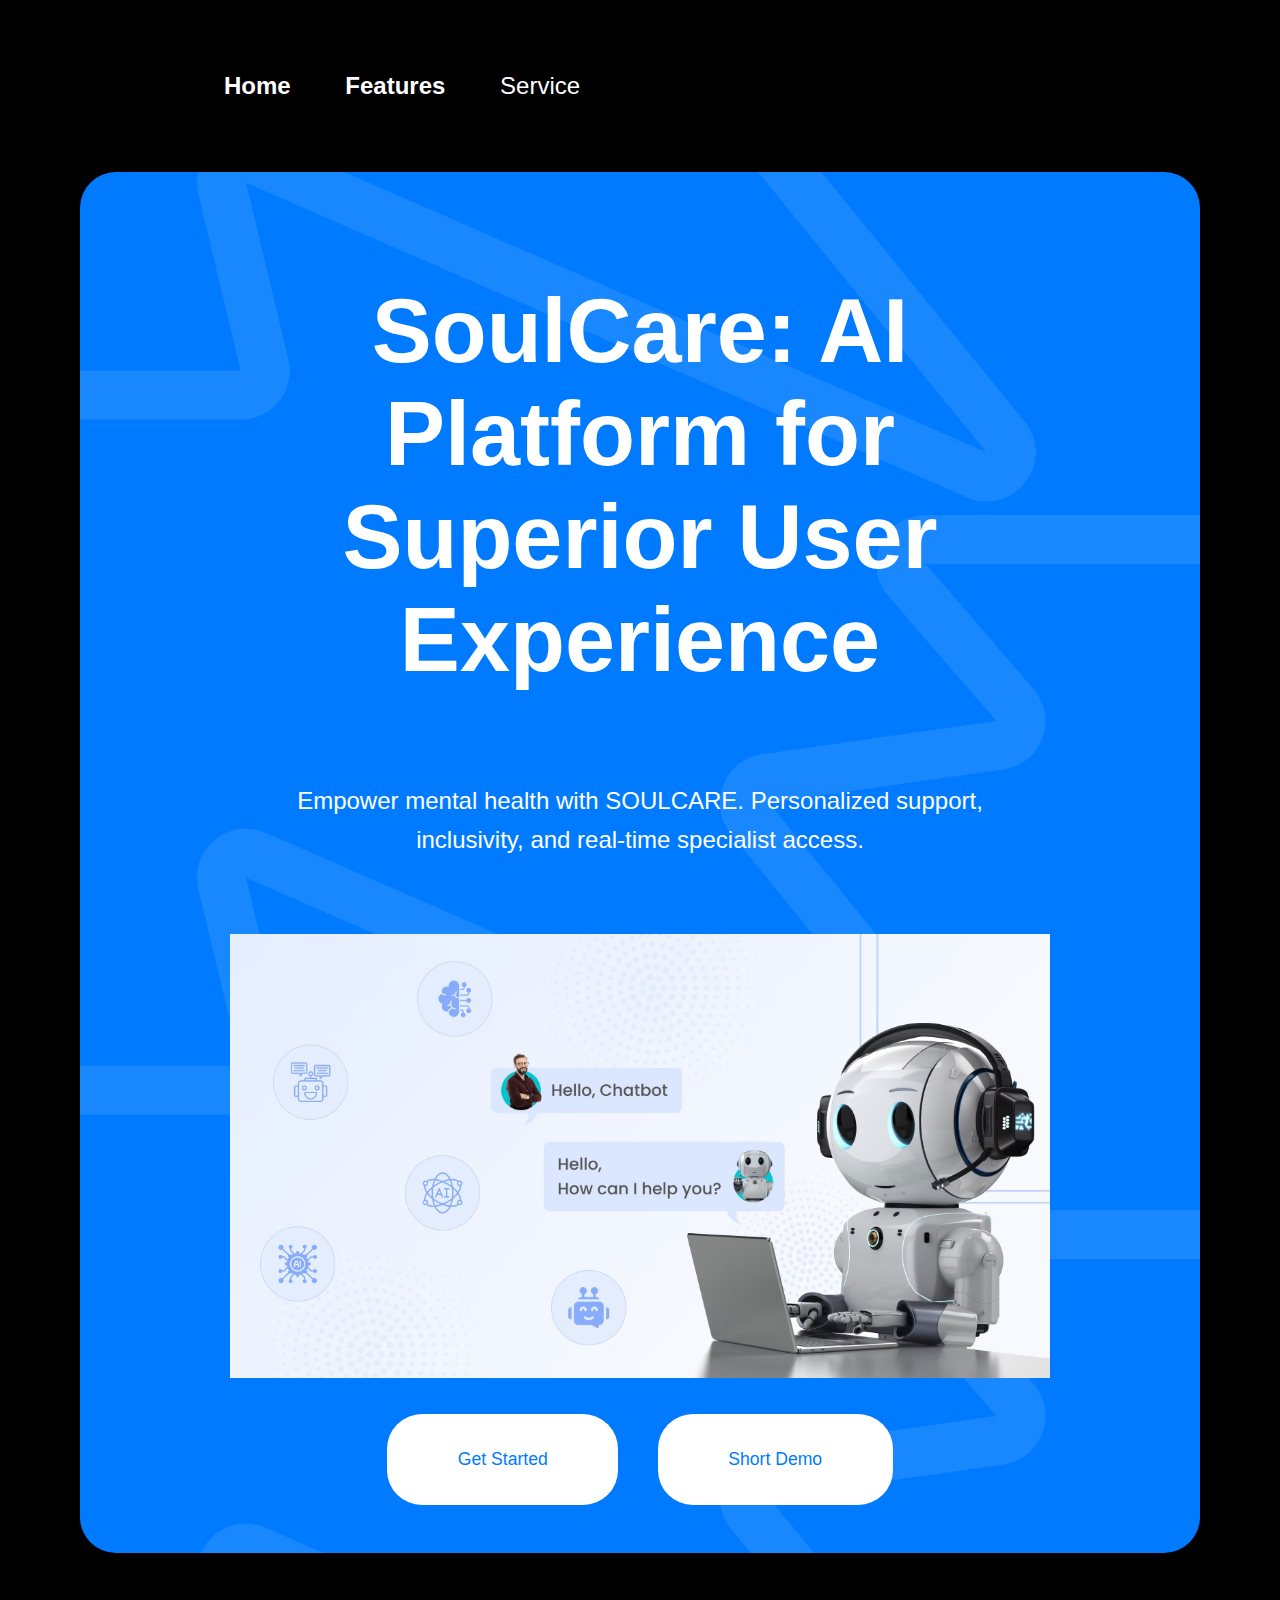
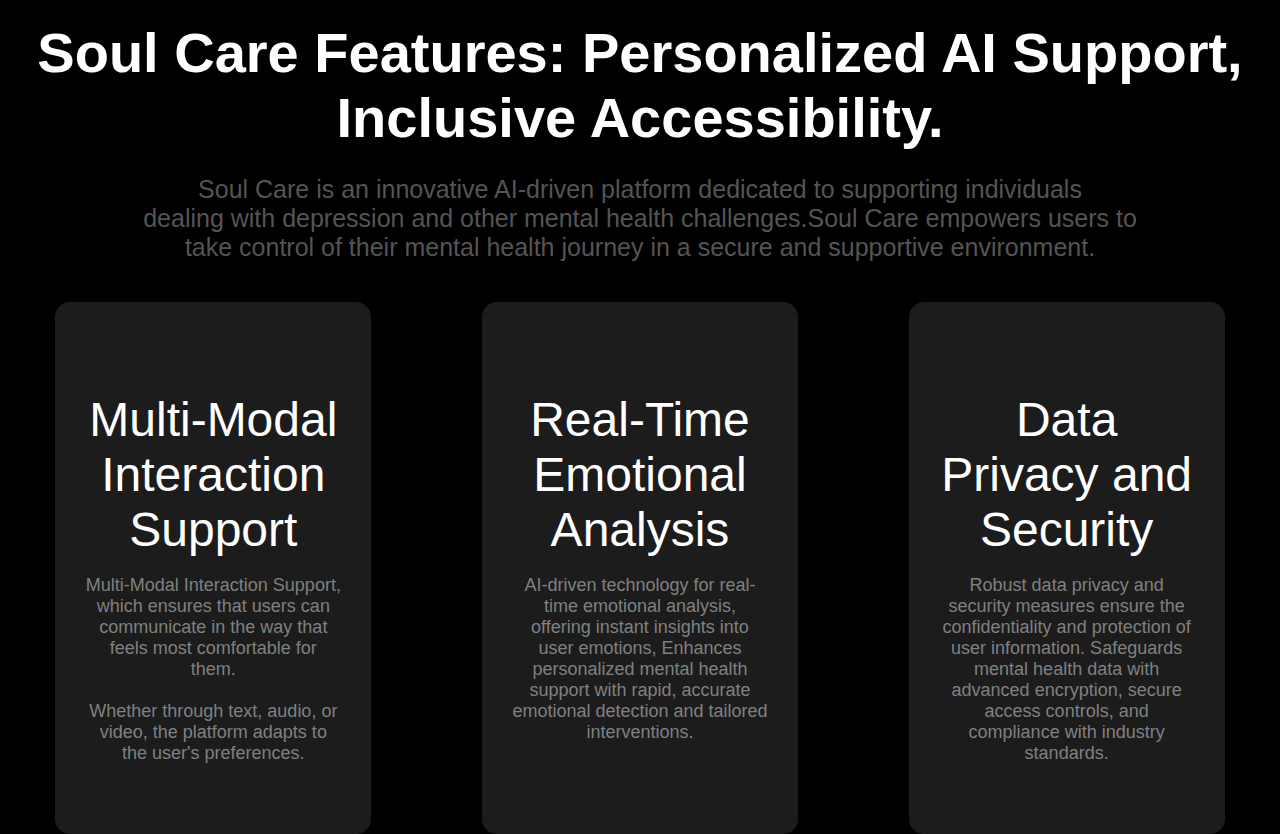
<file: index.html>
<!DOCTYPE html>
<html>
<head>
  <title>SoulCare: AI Platform for Superior User Experience</title>
  <link rel="stylesheet" type="text/css" href="style.css"
  
</head>
<body>

  <header>
    <ul>
      <li><nav><a href="#hom" class="navo">Home</a></li>
      <li><nav><a href="#featur" class="navo">Features</a></nav></li>
      <li>Service</li>
    </ul>
  
  </header>

  <main>
    <div class="container">
    <section class="imp">
      <h1 id="hom">SoulCare: AI Platform for Superior User Experience</h1>
      <p>Empower mental health with SOULCARE. Personalized support,<br>
        inclusivity, and real-time specialist access.</p>
        <img src="overlay-image.jpg" alt="Description of Image">
      <div class="buttons">
        <button>Get Started</button>
        <button>Short Demo</button>
      </div>
    </section>
       <section class="sc">
           <h2 id="featur">Soul Care Features: Personalized AI Support, <br>
            Inclusive Accessibility. 
            <br></h2>
        <p> Soul Care is an innovative AI-driven platform dedicated to supporting individuals 
            <br>dealing with depression and other mental health challenges.Soul Care empowers users to
             <br> take control of their mental health journey in a secure and supportive environment.
             <br>
        </p>
        <div class="features">
            <div class="feature-card">
                <div class="icon"></div>
                <h2>Multi-Modal Interaction Support</h2>

                <p> Multi-Modal Interaction Support, which ensures that users can communicate in the way that feels most comfortable for them.<br> 
                   <br> Whether through text, audio, or video, the platform adapts to the user's preferences.</p>
            </div>
            <div class="feature-card highlight">
                <div class="icon"></div>
                <h2>Real-Time Emotional Analysis</h2>
                <p>AI-driven technology for real-time emotional analysis, offering instant insights into user emotions,
                    Enhances personalized mental health support with rapid, accurate emotional detection and tailored interventions.</p>
            </div>
            <div class="feature-card">
                <div class="icon"></div>
                <h2>Data Privacy and Security</h2>
                <p>Robust data privacy and security measures ensure the confidentiality and protection of user information.
                     Safeguards mental health data with advanced encryption, secure access controls, and compliance with industry standards.</p>
            </div>
        </div>
</section>
    </section>
</section>

</div>  
  </main>

</body>
</html>
</file>
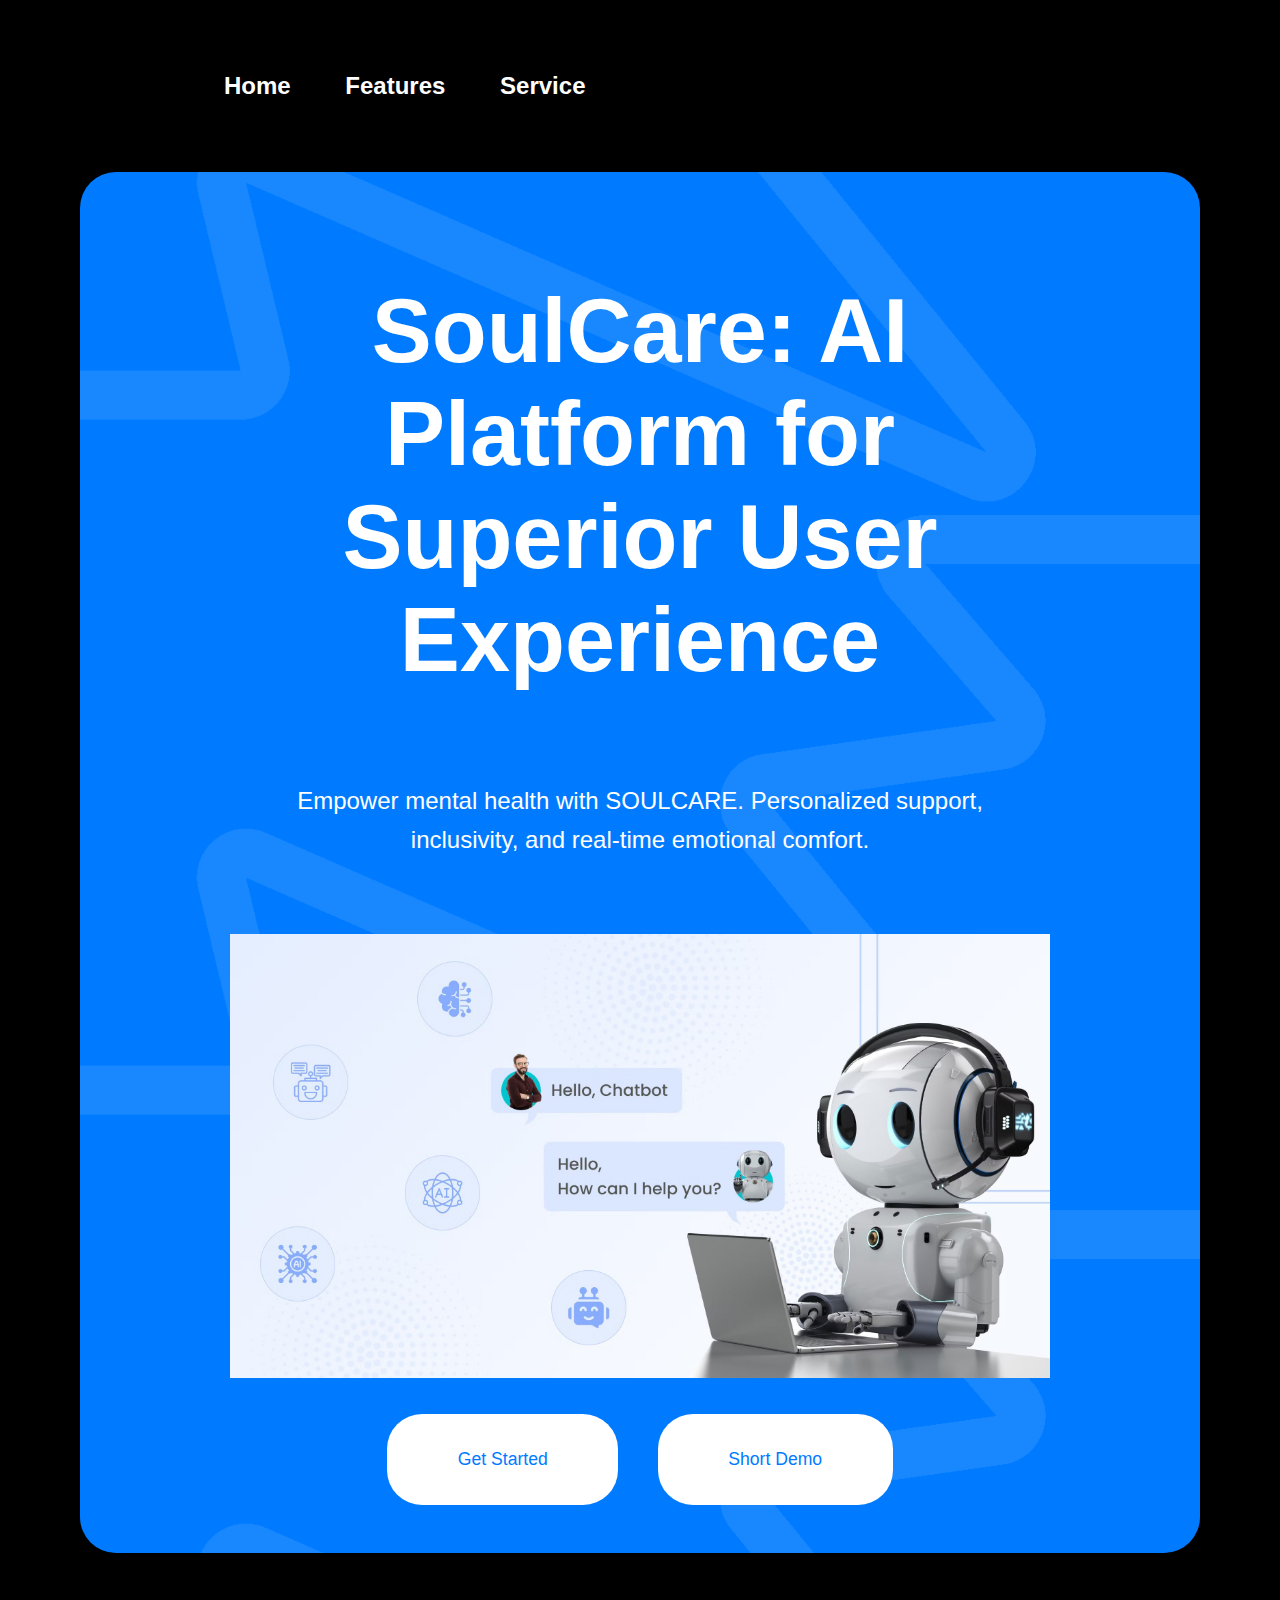
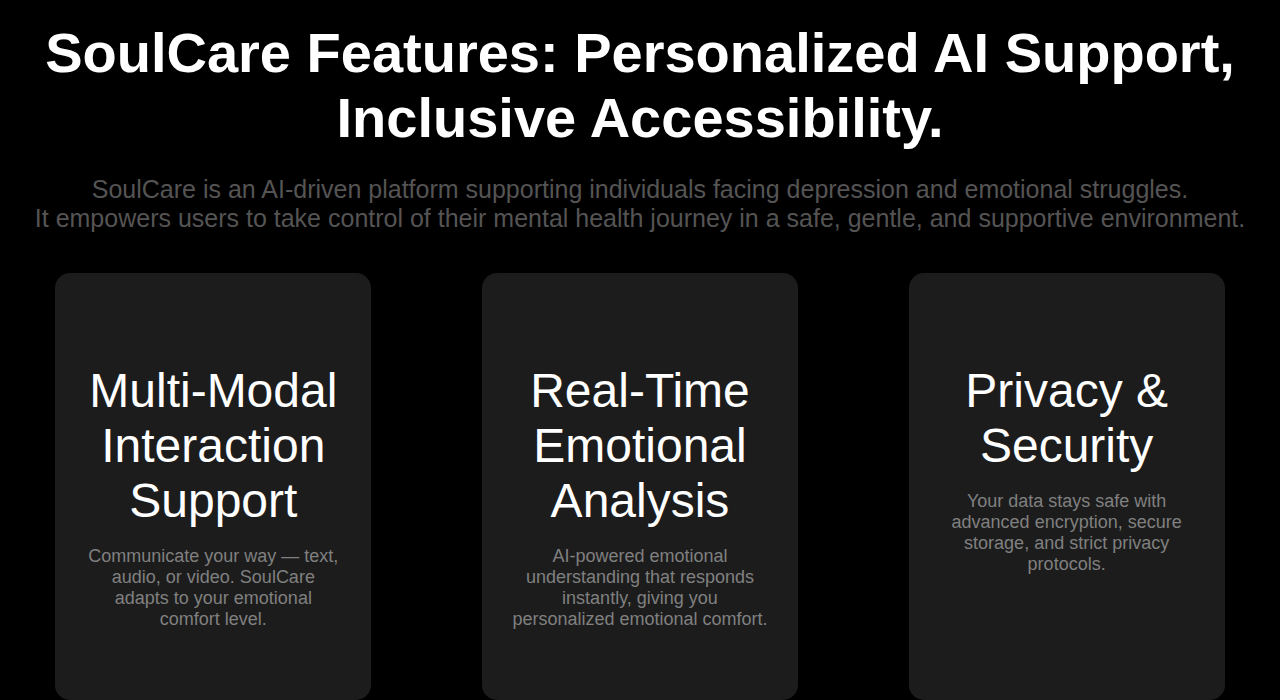
<file: Frontend/index.html>
<!DOCTYPE html>
<html lang="en">

<head>
  <meta charset="UTF-8" />
  <meta name="viewport" content="width=device-width, initial-scale=1.0" />
  <title>SoulCare: AI Platform for Superior User Experience</title>
  <link rel="stylesheet" type="text/css" href="style.css" />
</head>

<body>

  <!-- NAVBAR -->
  <header>
    <nav>
      <ul>
        <li><a href="#home" class="navo">Home</a></li>
        <li><a href="#features" class="navo">Features</a></li>
        <li><a href="#service" class="navo">Service</a></li> 
      </ul>
    </nav>
  </header>

  <!-- HERO SECTION -->
  <main>
    <div class="container">

      <section class="imp" id="home">
        <h1>SoulCare: AI Platform for Superior User Experience</h1>

        <p>
          Empower mental health with SOULCARE. Personalized support, <br />
          inclusivity, and real-time emotional comfort.
        </p>

        <img src="overlay-image.jpg" alt="SoulCare Image" class="hero-img" />

        <div class="buttons">
          <button onclick="window.location.href='chat.html'">Get Started</button>
          <button>Short Demo</button>
        </div>
      </section>

      <!-- FEATURES SECTION -->
      <section class="sc" id="features">
        <h2>
          SoulCare Features: Personalized AI Support, <br />
          Inclusive Accessibility.
        </h2>

        <p>
          SoulCare is an AI-driven platform supporting individuals facing
          depression and emotional struggles.<br />
          It empowers users to take control of their mental health journey in a
          safe, gentle, and supportive environment.
        </p>

        <div class="features">

          <div class="feature-card">
            <h2>Multi-Modal Interaction Support</h2>
            <p>
              Communicate your way — text, audio, or video.
              SoulCare adapts to your emotional comfort level.
            </p>
          </div>

          <div class="feature-card highlight">
            <h2>Real-Time Emotional Analysis</h2>
            <p>
              AI-powered emotional understanding that responds instantly, giving
              you personalized emotional comfort.
            </p>
          </div>

          <div class="feature-card">
            <h2>Privacy & Security</h2>
            <p>
              Your data stays safe with advanced encryption, secure storage, and
              strict privacy protocols.
            </p>
          </div>

        </div>
      </section>

    </div>
  </main>

</body>

</html>
</file>
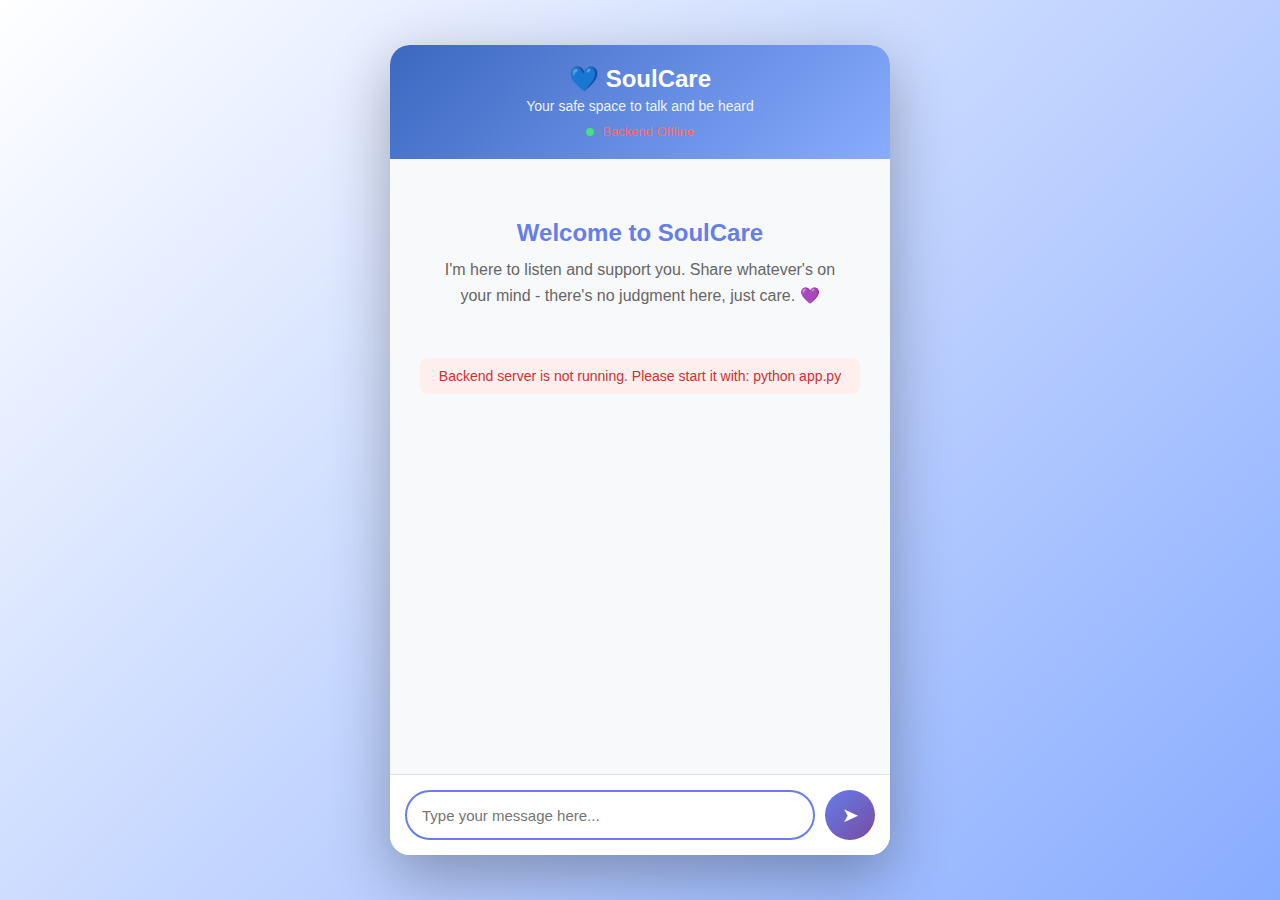
<file: chat.html>
<!DOCTYPE html>
<html lang="en">
<head>
    <meta charset="UTF-8">
    <meta name="viewport" content="width=device-width, initial-scale=1.0">
    <title>SoulCare - Mental Wellness Chat</title>
    <style>
        * {
            margin: 0;
            padding: 0;
            box-sizing: border-box;
        }

        body {
            font-family: 'Segoe UI', Tahoma, Geneva, Verdana, sans-serif;
            background: linear-gradient(135deg, #ffffff  0%, #88ACFF 100%);
            height: 100vh;
            display: flex;
            justify-content: center;
            align-items: center;
            overflow: hidden;
        }

        .container {
            width: 95%;
            max-width: 500px;
            height: 90vh;
            background: rgba(255, 255, 255, 0.95);
            border-radius: 20px;
            box-shadow: 0 20px 60px rgba(0, 0, 0, 0.3);
            display: flex;
            flex-direction: column;
            overflow: hidden;
        }

        .header {
            background: linear-gradient(135deg, #3c68c0  0%, #88ACFF  100%);
            color: white;
            padding: 20px;
            text-align: center;
            box-shadow: 0 2px 10px rgba(0, 0, 0, 0.1);
        }

        .header h1 {
            font-size: 24px;
            margin-bottom: 5px;
        }

        .header p {
            font-size: 14px;
            opacity: 0.9;
        }

        .status {
            display: flex;
            align-items: center;
            justify-content: center;
            gap: 8px;
            margin-top: 10px;
            font-size: 13px;
        }

        .status-dot {
            width: 8px;
            height: 8px;
            background: #4ade80;
            border-radius: 50%;
            animation: pulse 2s infinite;
        }

        @keyframes pulse {
            0%, 100% { opacity: 1; }
            50% { opacity: 0.5; }
        }

        .chat-container {
            flex: 1;
            overflow-y: auto;
            padding: 20px;
            background: #f8f9fa;
        }

        .message {
            margin-bottom: 15px;
            display: flex;
            animation: slideIn 0.3s ease;
        }

        @keyframes slideIn {
            from {
                opacity: 0;
                transform: translateY(10px);
            }
            to {
                opacity: 1;
                transform: translateY(0);
            }
        }

        .message.user {
            justify-content: flex-end;
        }

        .message-content {
            max-width: 75%;
            padding: 12px 16px;
            border-radius: 18px;
            word-wrap: break-word;
            line-height: 1.4;
        }

        .message.bot .message-content {
            background: white;
            color: #333;
            border-bottom-left-radius: 4px;
            box-shadow: 0 2px 5px rgba(0, 0, 0, 0.05);
        }

        .message.user .message-content {
            background: linear-gradient(135deg, #667eea 0%, #764ba2 100%);
            color: white;
            border-bottom-right-radius: 4px;
        }

        .emotion-tag {
            display: inline-block;
            font-size: 11px;
            background: rgba(102, 126, 234, 0.1);
            color: #667eea;
            padding: 3px 8px;
            border-radius: 10px;
            margin-top: 5px;
        }

        .crisis-alert {
            background: #fee;
            border-left: 4px solid #f44;
            padding: 15px;
            margin: 10px 0;
            border-radius: 8px;
            color: #c33;
            font-size: 14px;
            line-height: 1.6;
        }

        .typing-indicator {
            display: none;
            padding: 10px 15px;
            background: white;
            border-radius: 18px;
            width: fit-content;
            box-shadow: 0 2px 5px rgba(0, 0, 0, 0.05);
        }

        .typing-indicator.active {
            display: block;
        }

        .typing-indicator span {
            height: 8px;
            width: 8px;
            background: #999;
            border-radius: 50%;
            display: inline-block;
            margin: 0 2px;
            animation: typing 1.4s infinite;
        }

        .typing-indicator span:nth-child(2) {
            animation-delay: 0.2s;
        }

        .typing-indicator span:nth-child(3) {
            animation-delay: 0.4s;
        }

        @keyframes typing {
            0%, 60%, 100% {
                transform: translateY(0);
            }
            30% {
                transform: translateY(-10px);
            }
        }

        .input-area {
            padding: 15px;
            background: white;
            border-top: 1px solid #e0e0e0;
            display: flex;
            gap: 10px;
        }

        #userInput {
            flex: 1;
            padding: 12px 15px;
            border: 2px solid #e0e0e0;
            border-radius: 25px;
            font-size: 15px;
            outline: none;
            transition: border-color 0.3s;
        }

        #userInput:focus {
            border-color: #667eea;
        }

        #sendBtn {
            width: 50px;
            height: 50px;
            background: linear-gradient(135deg, #667eea 0%, #764ba2 100%);
            border: none;
            border-radius: 50%;
            color: white;
            font-size: 20px;
            cursor: pointer;
            transition: transform 0.2s, box-shadow 0.2s;
        }

        #sendBtn:hover {
            transform: scale(1.05);
            box-shadow: 0 5px 15px rgba(102, 126, 234, 0.4);
        }

        #sendBtn:active {
            transform: scale(0.95);
        }

        #sendBtn:disabled {
            background: #ccc;
            cursor: not-allowed;
            transform: none;
        }

        .welcome-message {
            text-align: center;
            padding: 40px 20px;
            color: #666;
        }

        .welcome-message h2 {
            color: #667eea;
            margin-bottom: 10px;
        }

        .welcome-message p {
            line-height: 1.6;
        }

        /* Scrollbar styling */
        .chat-container::-webkit-scrollbar {
            width: 6px;
        }

        .chat-container::-webkit-scrollbar-track {
            background: #f1f1f1;
        }

        .chat-container::-webkit-scrollbar-thumb {
            background: #667eea;
            border-radius: 3px;
        }

        .error-message {
            background: #fee;
            color: #c33;
            padding: 10px;
            border-radius: 8px;
            text-align: center;
            margin: 10px;
            font-size: 14px;
        }
    </style>
</head>
<body>
    <div class="container">
        <div class="header">
            <h1>💙 SoulCare</h1>
            <p>Your safe space to talk and be heard</p>
            <div class="status">
                <div class="status-dot"></div>
                <span id="statusText">Online & Ready</span>
            </div>
        </div>

        <div class="chat-container" id="chatContainer">
            <div class="welcome-message">
                <h2>Welcome to SoulCare</h2>
                <p>I'm here to listen and support you. Share whatever's on your mind - there's no judgment here, just care. 💜</p>
            </div>
        </div>

        <div class="typing-indicator" id="typingIndicator">
            <span></span>
            <span></span>
            <span></span>
        </div>

        <div class="input-area">
            <input 
                type="text" 
                id="userInput" 
                placeholder="Type your message here..." 
                autocomplete="off"
            >
            <button id="sendBtn">➤</button>
        </div>
    </div>

    <script>
        // Configuration
        const API_URL = 'http://localhost:5000';
        const sessionId = 'user_' + Date.now() + '_' + Math.random().toString(36).substr(2, 9);

        // DOM Elements
        const chatContainer = document.getElementById('chatContainer');
        const userInput = document.getElementById('userInput');
        const sendBtn = document.getElementById('sendBtn');
        const typingIndicator = document.getElementById('typingIndicator');
        const statusText = document.getElementById('statusText');

        // Check backend connection on load
        checkBackendConnection();

        // Event Listeners
        sendBtn.addEventListener('click', sendMessage);
        userInput.addEventListener('keypress', (e) => {
            if (e.key === 'Enter' && !e.shiftKey) {
                e.preventDefault();
                sendMessage();
            }
        });

        // Check if backend is running
        async function checkBackendConnection() {
            try {
                const response = await fetch(`${API_URL}/health`);
                if (response.ok) {
                    statusText.textContent = 'Online & Ready';
                    statusText.style.color = '#4ade80';
                } else {
                    throw new Error('Backend not responding');
                }
            } catch (error) {
                statusText.textContent = 'Backend Offline';
                statusText.style.color = '#ff6b6b';
                showError('Backend server is not running. Please start it with: python app.py');
            }
        }

        // Send message to backend
        async function sendMessage() {
            const message = userInput.value.trim();
            
            if (!message) return;

            // Disable input while sending
            userInput.disabled = true;
            sendBtn.disabled = true;

            // Display user message
            addMessage(message, 'user');
            userInput.value = '';

            // Show typing indicator
            typingIndicator.classList.add('active');
            chatContainer.scrollTop = chatContainer.scrollHeight;

            try {
                const response = await fetch(`${API_URL}/chat`, {
                    method: 'POST',
                    headers: {
                        'Content-Type': 'application/json',
                    },
                    body: JSON.stringify({
                        message: message,
                        session_id: sessionId
                    })
                });

                if (!response.ok) {
                    throw new Error('Network response was not ok');
                }

                const data = await response.json();

                // Hide typing indicator
                typingIndicator.classList.remove('active');

                // Display bot response
                addMessage(data.response, 'bot', data.analysis, data.crisis_detected);

                // Log analysis to console for debugging
                console.log('Emotion:', data.analysis.emotion);
                console.log('Confidence:', data.analysis.confidence);
                console.log('Sentiment:', data.analysis.sentiment);

            } catch (error) {
                console.error('Error:', error);
                typingIndicator.classList.remove('active');
                showError('Sorry, I couldn\'t connect to the server. Please make sure the backend is running.');
            } finally {
                // Re-enable input
                userInput.disabled = false;
                sendBtn.disabled = false;
                userInput.focus();
            }
        }

        // Add message to chat
        function addMessage(text, sender, analysis = null, isCrisis = false) {
            const messageDiv = document.createElement('div');
            messageDiv.className = `message ${sender}`;

            const contentDiv = document.createElement('div');
            contentDiv.className = 'message-content';
            
            // Handle crisis messages
            if (isCrisis) {
                contentDiv.innerHTML = text.replace(/\n/g, '<br>');
            } else {
                contentDiv.textContent = text;
            }

            // Add emotion tag for bot messages
            if (sender === 'bot' && analysis && analysis.emotion && !isCrisis) {
                const emotionTag = document.createElement('div');
                emotionTag.className = 'emotion-tag';
                emotionTag.textContent = `${analysis.emotion} (${Math.round(analysis.confidence * 100)}%)`;
                contentDiv.appendChild(emotionTag);
            }

            messageDiv.appendChild(contentDiv);
            chatContainer.appendChild(messageDiv);

            // Scroll to bottom
            chatContainer.scrollTop = chatContainer.scrollHeight;
        }

        // Show error message
        function showError(message) {
            const errorDiv = document.createElement('div');
            errorDiv.className = 'error-message';
            errorDiv.textContent = message;
            chatContainer.appendChild(errorDiv);
            chatContainer.scrollTop = chatContainer.scrollHeight;
        }

        // Auto-focus input on load
        window.addEventListener('load', () => {
            userInput.focus();
        });
    </script>
</body>
</html>
</file>
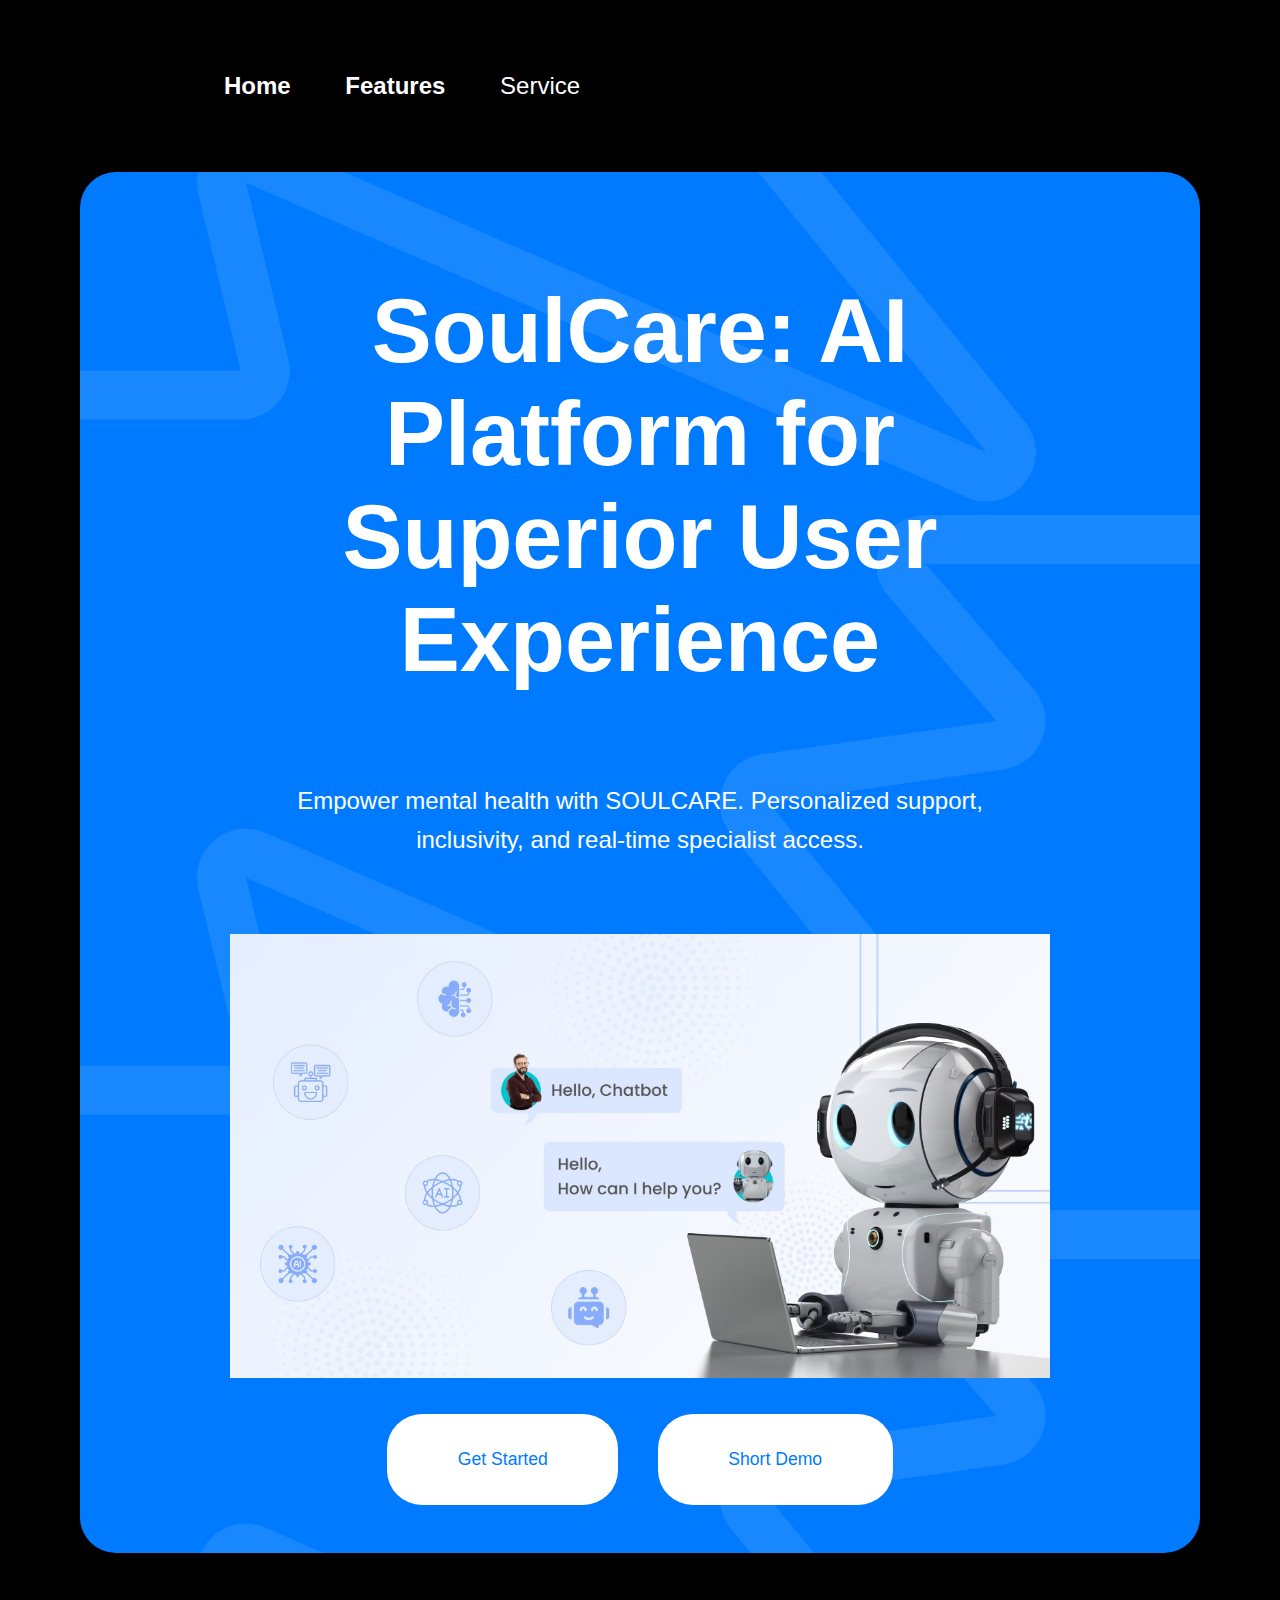
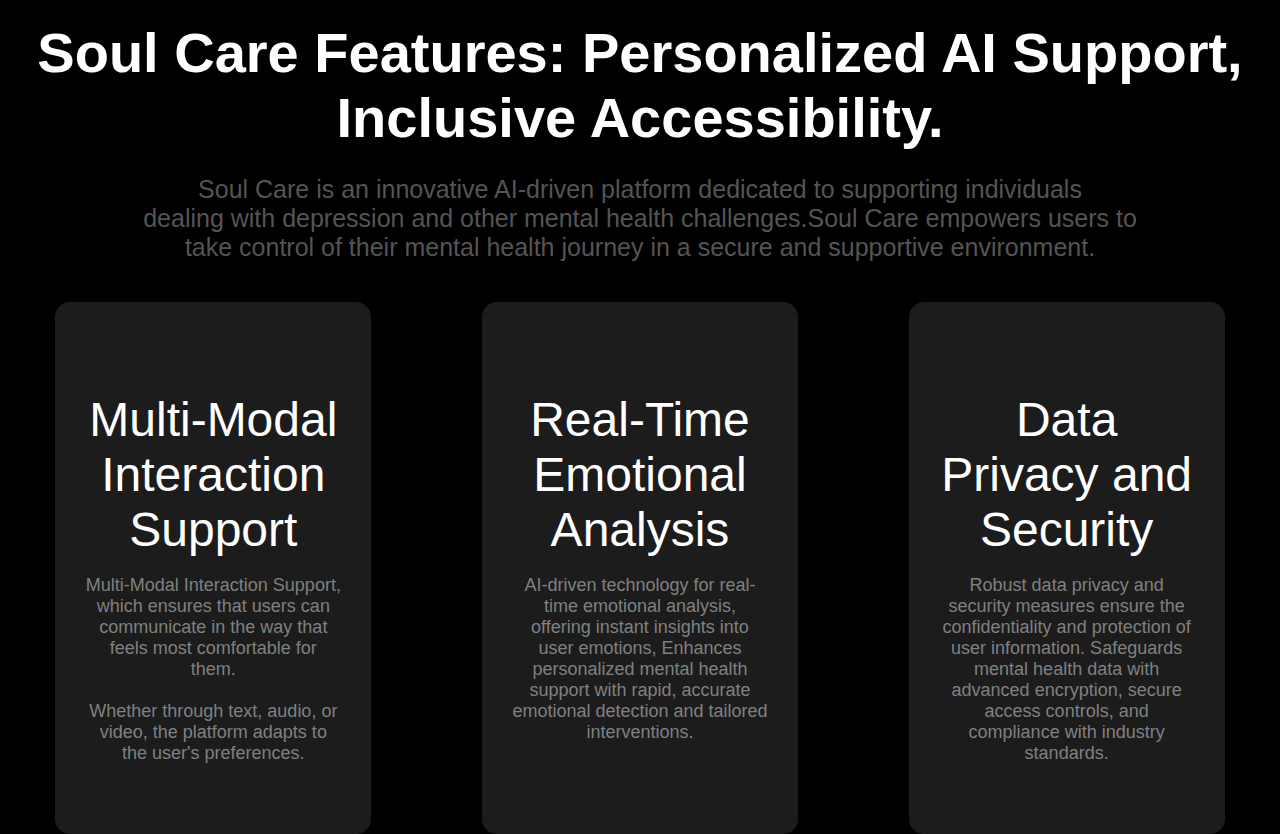
<file: indexx.html>
<!DOCTYPE html>
<html>
<head>
  <title>SoulCare: AI Platform for Superior User Experience</title>
  <link rel="stylesheet" type="text/css" href="style.css"
  
</head>
<body>

  <header>
    <ul>
      <li><nav><a href="#hom" class="navo">Home</a></li>
      <li><nav><a href="#featur" class="navo">Features</a></nav></li>
      <li>Service</li>
    </ul>
  
  </header>

  <main>
    <div class="container">
    <section class="imp">
      <h1 id="hom">SoulCare: AI Platform for Superior User Experience</h1>
      <p>Empower mental health with SOULCARE. Personalized support,<br>
        inclusivity, and real-time specialist access.</p>
        <img src="overlay-image.jpg" alt="Description of Image">
      <div class="buttons">
        <button>Get Started</button>
        <button>Short Demo</button>
      </div>
    </section>
       <section class="sc">
           <h2 id="featur">Soul Care Features: Personalized AI Support, <br>
            Inclusive Accessibility. 
            <br></h2>
        <p> Soul Care is an innovative AI-driven platform dedicated to supporting individuals 
            <br>dealing with depression and other mental health challenges.Soul Care empowers users to
             <br> take control of their mental health journey in a secure and supportive environment.
             <br>
        </p>
        <div class="features">
            <div class="feature-card">
                <div class="icon"></div>
                <h2>Multi-Modal Interaction Support</h2>

                <p> Multi-Modal Interaction Support, which ensures that users can communicate in the way that feels most comfortable for them.<br> 
                   <br> Whether through text, audio, or video, the platform adapts to the user's preferences.</p>
            </div>
            <div class="feature-card highlight">
                <div class="icon"></div>
                <h2>Real-Time Emotional Analysis</h2>
                <p>AI-driven technology for real-time emotional analysis, offering instant insights into user emotions,
                    Enhances personalized mental health support with rapid, accurate emotional detection and tailored interventions.</p>
            </div>
            <div class="feature-card">
                <div class="icon"></div>
                <h2>Data Privacy and Security</h2>
                <p>Robust data privacy and security measures ensure the confidentiality and protection of user information.
                     Safeguards mental health data with advanced encryption, secure access controls, and compliance with industry standards.</p>
            </div>
        </div>
</section>
    </section>
</section>

</div>  
  </main>

</body>
</html>
</file>
<file: style.css>
body {
      font-family: sans-serif;
      margin: 0;
      background-color: #000000;
      overflow-x: hidden;

    }
    html {
        scroll-behavior: smooth;
      }
    .navo{
        color: inherit; /* Inherits the color of the parent element */
        text-decoration: none; /* Removes the underline */
        font-weight: bold; /* Optional: Makes the text bold */
        cursor: pointer; /* Changes the cursor to a pointer */
      }
      
      /* Optional: Add hover effect */
      .navo:hover {
        color: #8ac7e3; /* Darken the text color on hover */
        text-decoration: underline; /* Adds an underline on hover */
      }
      
      

    header {
      background-color: #000000;
      padding: 3em;
      font-size: x-large;
      position: relative;
      left: 10%;
      color: white;
    }

    header ul {
      list-style: none;
      margin: 0;
      padding: 0;
    }

    header li {
      display: inline-block;
      margin: 0 1em;
    }

   .main {

      justify-content: center;
      align-items: center;
      min-height: 80%;
      background-color: #000000; 
    }

    .imp {
        width: 80%; /* Adjust the width as needed */
        margin: 0 auto; /* Centers the blue box horizontally */
        text-align: center;
      background-color: #007bff;
      background-position: center;
      padding: 3em;
      border-radius: 36px;
      background-image:url(vector.png); /* Set the PNG as background */
       background-size:contain; /* Ensure the background covers the container */
            background-position: center;
      text-align: center;
      overflow: hidden;
      color: white;
      box-shadow: 0 4px 8px rgba(0, 0, 0, 0.1);
    }

    .imp img {
            width:80%; /* Image takes up the full width of the container */
            height:50%; /* Maintain the aspect ratio */
            object-fit:contain; /* Cover the container without stretching */
        }

    .imp h1, .imp h2 {
      margin-bottom: 1em;
      font-size: 90px;
      text-align: center;
      padding-left: 8%;
      padding-right: 8%;
    }

    .imp p {
      line-height: 1.6;
      font-size: 24px;
      text-align:center;
      padding-bottom: 5%;

    }

    .buttons {
      margin-top: 2em;
    }

    button {
      background-color: #fff;
      color: #007bff;
      border: none;
      padding: 2em 4em;
      font-size: 1.1em;
      border-radius: 35px;
      cursor: pointer; /* Pointer cursor on hover */
      transition:cubic-bezier(0.075, 0.82, 0.165, 1);
      margin: 0 1em;
    }
    .button:hover {
            background-color: black; /* Change background to black */
            color: white; /* Change text to white */
            border-color: black; /* Optional: Change border to match background */
        }
        

    .sc{
        background-color: #000000;
    }

    .sc h2 {
    padding-top: 20px;
    font-size: 56px;
    justify-content: center;
    text-align: center;
    margin-bottom: 20px;
    font-weight: 700;
    color: #ffffff;
    }

    .sc p {
    font-size:25px;
    text-align: center;
    color: #555454;
    margin-bottom: 40px;
    }

    .features {
    display: flex;
    justify-content: space-around;
    flex-wrap: wrap;
     }

   .feature-card {
    background-color: #1c1c1c; /* Dark background for each box */
    color: white; /* Text color */
    padding: 30px;
    width:20%; /* S a fixed width */
    align-items: center;
    border-radius: 15px; /* Rounded corners */
    box-shadow: 0 0 15px rgba(0, 0, 0, 0.5); /* Subtle shadow */
    transition: transform 0.3s ease, box-shadow 0.3s ease; /* Animation for hover effect */
    cursor: pointer;
    }
    .feature-card:hover {
        transform: translateY(-10px);
        transform: scale(1.05); /* Slightly enlarges the box on hover */
        box-shadow: 0 0 20px rgba(0, 123, 255, 0.8); /* Glowing effect on hover */
    }

    .feature-card h2 {
    font-size: 3rem;
    font-weight: 400;
     margin-bottom: 10px;
    }

    .feature-card p {
    font-size: 18px;
    color: #808080;
     }
</file>
<file: Frontend/style.css>
body {
      font-family: sans-serif;
      margin: 0;
      background-color: #000000;
      overflow-x: hidden;

    }
    html {
        scroll-behavior: smooth;
      }
    .navo{
        color: inherit; /* Inherits the color of the parent element */
        text-decoration: none; /* Removes the underline */
        font-weight: bold; /* Optional: Makes the text bold */
        cursor: pointer; /* Changes the cursor to a pointer */
      }
      
      /* Optional: Add hover effect */
      .navo:hover {
        color: #8ac7e3; /* Darken the text color on hover */
        text-decoration: underline; /* Adds an underline on hover */
      }
      
      

    header {
      background-color: #000000;
      padding: 3em;
      font-size: x-large;
      position: relative;
      left: 10%;
      color: white;
    }

    header ul {
      list-style: none;
      margin: 0;
      padding: 0;
    }

    header li {
      display: inline-block;
      margin: 0 1em;
    }

   .main {

      justify-content: center;
      align-items: center;
      min-height: 80%;
      background-color: #000000; 
    }

    .imp {
        width: 80%; /* Adjust the width as needed */
        margin: 0 auto; /* Centers the blue box horizontally */
        text-align: center;
      background-color: #007bff;
      background-position: center;
      padding: 3em;
      border-radius: 36px;
      background-image:url(vector.png); /* Set the PNG as background */
       background-size:contain; /* Ensure the background covers the container */
            background-position: center;
      text-align: center;
      overflow: hidden;
      color: white;
      box-shadow: 0 4px 8px rgba(0, 0, 0, 0.1);
    }

    .imp img {
            width:80%; /* Image takes up the full width of the container */
            height:50%; /* Maintain the aspect ratio */
            object-fit:contain; /* Cover the container without stretching */
        }

    .imp h1, .imp h2 {
      margin-bottom: 1em;
      font-size: 90px;
      text-align: center;
      padding-left: 8%;
      padding-right: 8%;
    }

    .imp p {
      line-height: 1.6;
      font-size: 24px;
      text-align:center;
      padding-bottom: 5%;

    }

    .buttons {
      margin-top: 2em;
    }

    button {
      background-color: #fff;
      color: #007bff;
      border: none;
      padding: 2em 4em;
      font-size: 1.1em;
      border-radius: 35px;
      cursor: pointer; /* Pointer cursor on hover */
      transition:cubic-bezier(0.075, 0.82, 0.165, 1);
      margin: 0 1em;
    }
    .button:hover {
            background-color: black; /* Change background to black */
            color: white; /* Change text to white */
            border-color: black; /* Optional: Change border to match background */
        }
        

    .sc{
        background-color: #000000;
    }

    .sc h2 {
    padding-top: 20px;
    font-size: 56px;
    justify-content: center;
    text-align: center;
    margin-bottom: 20px;
    font-weight: 700;
    color: #ffffff;
    }

    .sc p {
    font-size:25px;
    text-align: center;
    color: #555454;
    margin-bottom: 40px;
    }

    .features {
    display: flex;
    justify-content: space-around;
    flex-wrap: wrap;
     }

   .feature-card {
    background-color: #1c1c1c; /* Dark background for each box */
    color: white; /* Text color */
    padding: 30px;
    width:20%; /* S a fixed width */
    align-items: center;
    border-radius: 15px; /* Rounded corners */
    box-shadow: 0 0 15px rgba(0, 0, 0, 0.5); /* Subtle shadow */
    transition: transform 0.3s ease, box-shadow 0.3s ease; /* Animation for hover effect */
    cursor: pointer;
    }
    .feature-card:hover {
        transform: translateY(-10px);
        transform: scale(1.05); /* Slightly enlarges the box on hover */
        box-shadow: 0 0 20px rgba(0, 123, 255, 0.8); /* Glowing effect on hover */
    }

    .feature-card h2 {
    font-size: 3rem;
    font-weight: 400;
     margin-bottom: 10px;
    }

    .feature-card p {
    font-size: 18px;
    color: #808080;
     }
</file>
